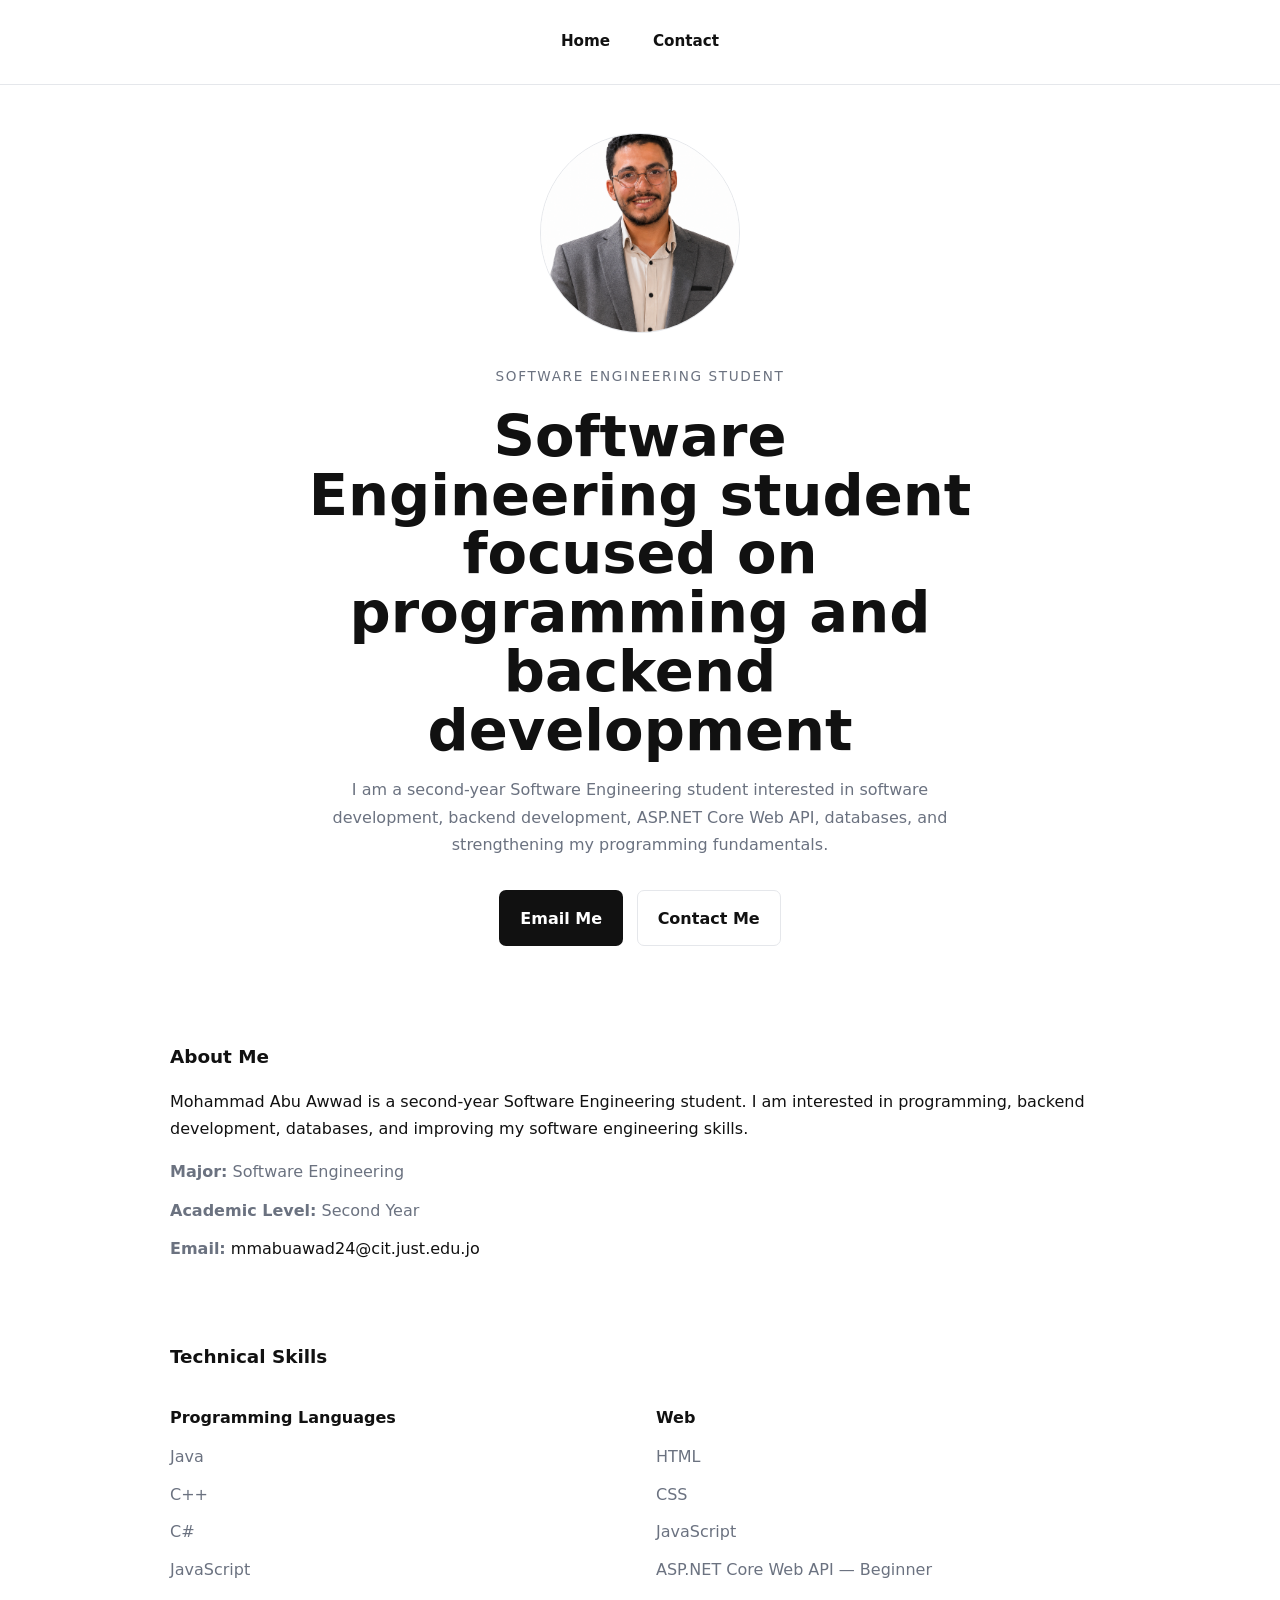
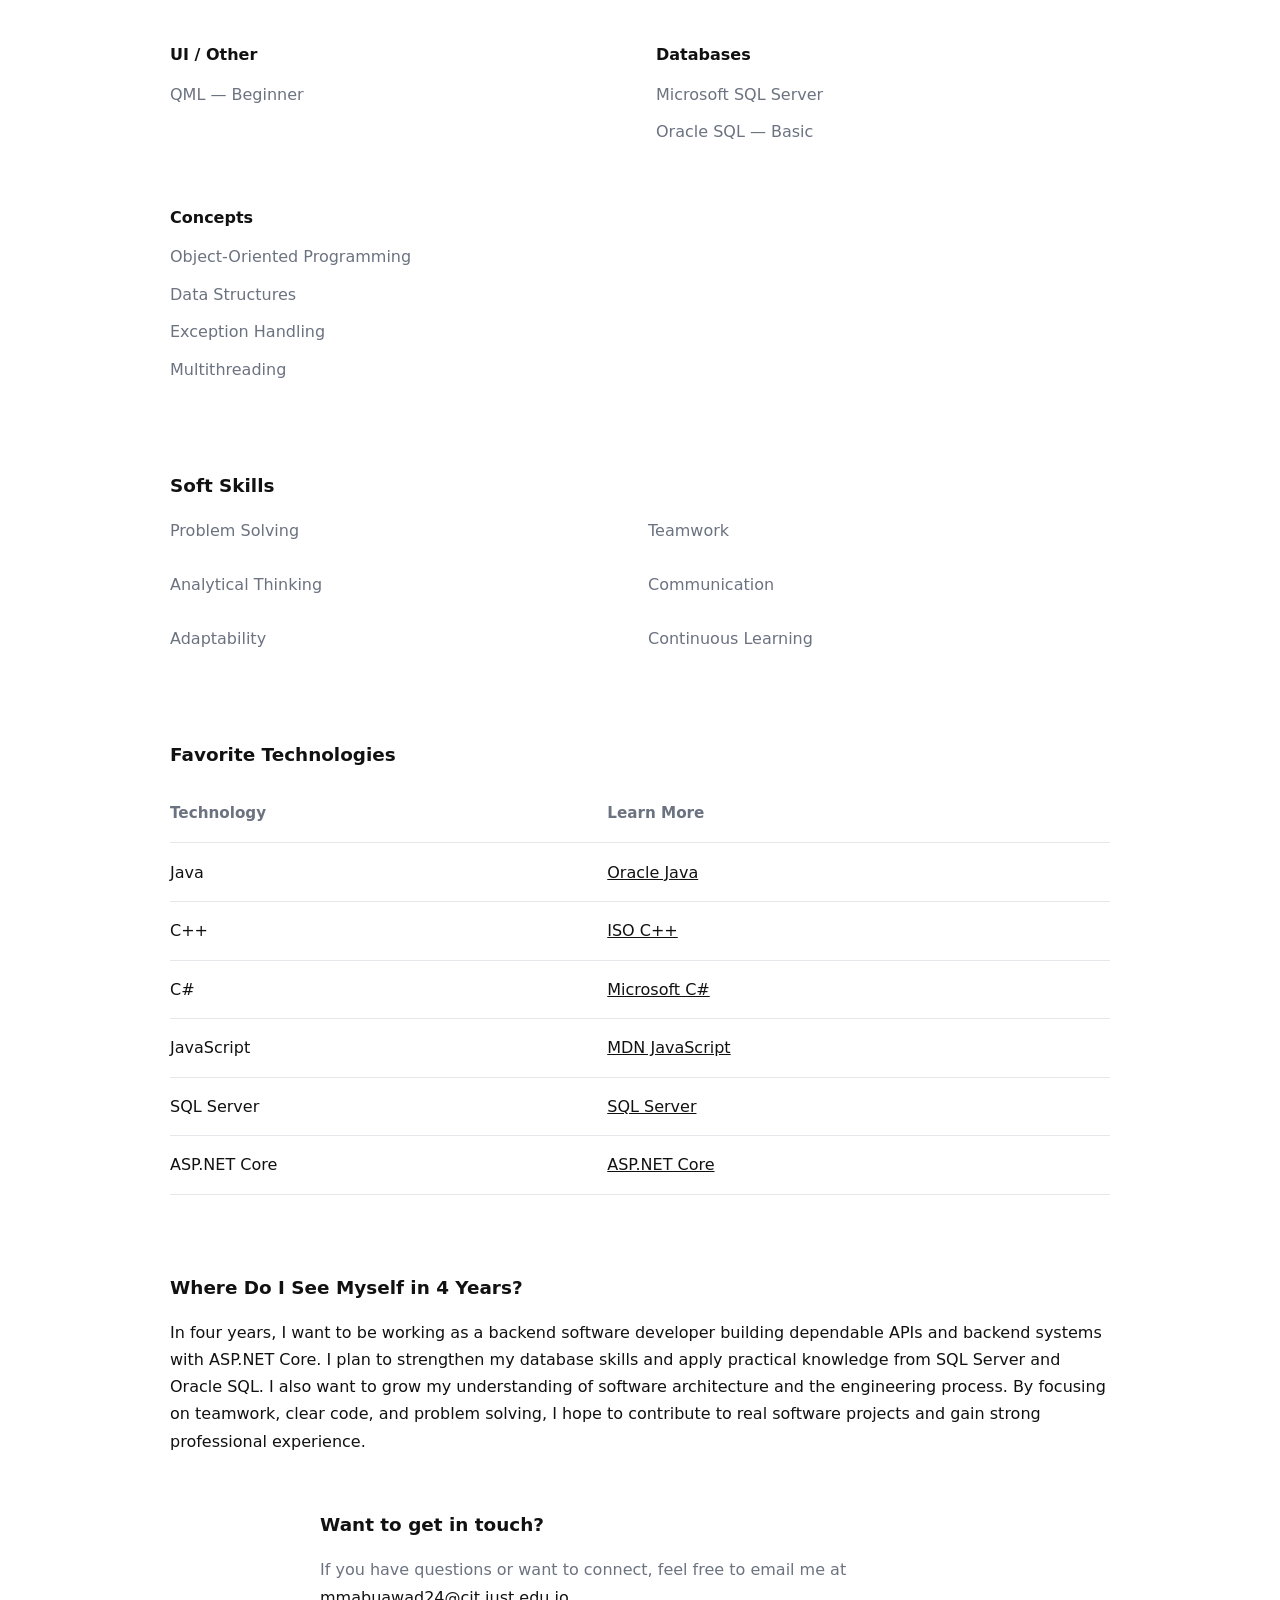
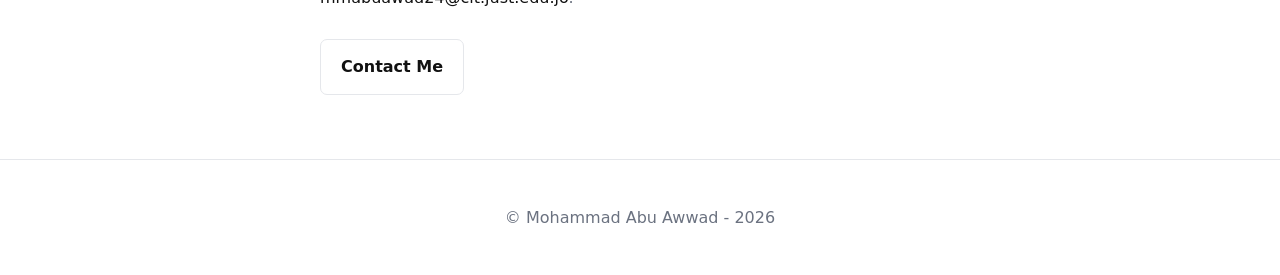
<file: index.html>
﻿<!DOCTYPE html>
<html lang="en">
<head>
  <meta charset="UTF-8" />
  <meta name="viewport" content="width=device-width, initial-scale=1.0" />
  <title>180394 - Mohammad Abu Awwad</title>
  <link rel="stylesheet" href="style.css" />
</head>
<body>
  <header class="site-header">
    <div class="container header-row">
      <nav class="site-nav">
        <a href="index.html">Home</a>
        <a href="contact.html">Contact</a>
      </nav>
    </div>
  </header>

  <main class="container">
    <section class="hero">
      <img class="hero-photo" src="images/My_Picture5.png" alt="Profile photo of Mohammad Abu Awwad" onerror="this.src='images/profile-placeholder.svg'; this.onerror=null;" />
      <p class="eyebrow">Software Engineering Student</p>
      <h1>Software Engineering student focused on programming and backend development</h1>
      <p class="hero-copy">I am a second-year Software Engineering student interested in software development, backend development, ASP.NET Core Web API, databases, and strengthening my programming fundamentals.</p>
      <div class="hero-actions">
        <a class="button" href="mailto:mmabuawad24@cit.just.edu.jo">Email Me</a>
        <a class="button button-secondary" href="contact.html">Contact Me</a>
      </div>
    </section>

    <section id="about" class="content-section">
      <h2>About Me</h2>
      <p>Mohammad Abu Awwad is a second-year Software Engineering student. I am interested in programming, backend development, databases, and improving my software engineering skills.</p>
      <ul class="about-items">
        <li><strong>Major:</strong> Software Engineering</li>
        <li><strong>Academic Level:</strong> Second Year <!-- Update this text if instructor requires "Fourth Year" --></li>
        <li><strong>Email:</strong> <a href="mailto:mmabuawad24@cit.just.edu.jo">mmabuawad24@cit.just.edu.jo</a></li>
      </ul>
    </section>

    <section id="skills" class="content-section">
      <h2>Technical Skills</h2>
      <div class="skills-grid">
        <div>
          <h3>Programming Languages</h3>
          <ul>
            <li>Java</li>
            <li>C++</li>
            <li>C#</li>
            <li>JavaScript</li>
          </ul>
        </div>
        <div>
          <h3>Web</h3>
          <ul>
            <li>HTML</li>
            <li>CSS</li>
            <li>JavaScript</li>
            <li>ASP.NET Core Web API — Beginner</li>
          </ul>
        </div>
        <div>
          <h3>UI / Other</h3>
          <ul>
            <li>QML — Beginner</li>
          </ul>
        </div>
        <div>
          <h3>Databases</h3>
          <ul>
            <li>Microsoft SQL Server</li>
            <li>Oracle SQL — Basic</li>
          </ul>
        </div>
        <div>
          <h3>Concepts</h3>
          <ul>
            <li>Object-Oriented Programming</li>
            <li>Data Structures</li>
            <li>Exception Handling</li>
            <li>Multithreading</li>
          </ul>
        </div>
      </div>
    </section>

    <section class="content-section">
      <h2>Soft Skills</h2>
      <ul class="soft-list">
        <li>Problem Solving</li>
        <li>Teamwork</li>
        <li>Analytical Thinking</li>
        <li>Communication</li>
        <li>Adaptability</li>
        <li>Continuous Learning</li>
      </ul>
    </section>

    <section class="content-section">
      <h2>Favorite Technologies</h2>
      <table class="tech-table">
        <thead>
          <tr>
            <th>Technology</th>
            <th>Learn More</th>
          </tr>
        </thead>
        <tbody>
          <tr>
            <td>Java</td>
            <td><a href="https://www.oracle.com/java/" target="_blank" rel="noopener">Oracle Java</a></td>
          </tr>
          <tr>
            <td>C++</td>
            <td><a href="https://isocpp.org/" target="_blank" rel="noopener">ISO C++</a></td>
          </tr>
          <tr>
            <td>C#</td>
            <td><a href="https://learn.microsoft.com/dotnet/csharp/" target="_blank" rel="noopener">Microsoft C#</a></td>
          </tr>
          <tr>
            <td>JavaScript</td>
            <td><a href="https://developer.mozilla.org/en-US/docs/Web/JavaScript" target="_blank" rel="noopener">MDN JavaScript</a></td>
          </tr>
          <tr>
            <td>SQL Server</td>
            <td><a href="https://learn.microsoft.com/en-us/sql/sql-server/" target="_blank" rel="noopener">SQL Server</a></td>
          </tr>
          <tr>
            <td>ASP.NET Core</td>
            <td><a href="https://learn.microsoft.com/en-us/aspnet/core/" target="_blank" rel="noopener">ASP.NET Core</a></td>
          </tr>
        </tbody>
      </table>
    </section>

    <section class="content-section">
      <h2>Where Do I See Myself in 4 Years?</h2>
      <p>In four years, I want to be working as a backend software developer building dependable APIs and backend systems with ASP.NET Core. I plan to strengthen my database skills and apply practical knowledge from SQL Server and Oracle SQL. I also want to grow my understanding of software architecture and the engineering process. By focusing on teamwork, clear code, and problem solving, I hope to contribute to real software projects and gain strong professional experience.</p>
    </section>

    <section class="content-section contact-cta">
      <h2>Want to get in touch?</h2>
      <p>If you have questions or want to connect, feel free to email me at <a href="mailto:mmabuawad24@cit.just.edu.jo">mmabuawad24@cit.just.edu.jo</a>.</p>
      <a class="button button-secondary" href="contact.html">Contact Me</a>
    </section>
  </main>

  <footer class="site-footer">
    <div class="container footer-row">
      <p>© Mohammad Abu Awwad - 2026</p>
    </div>
  </footer>
</body>
</html>
</file>
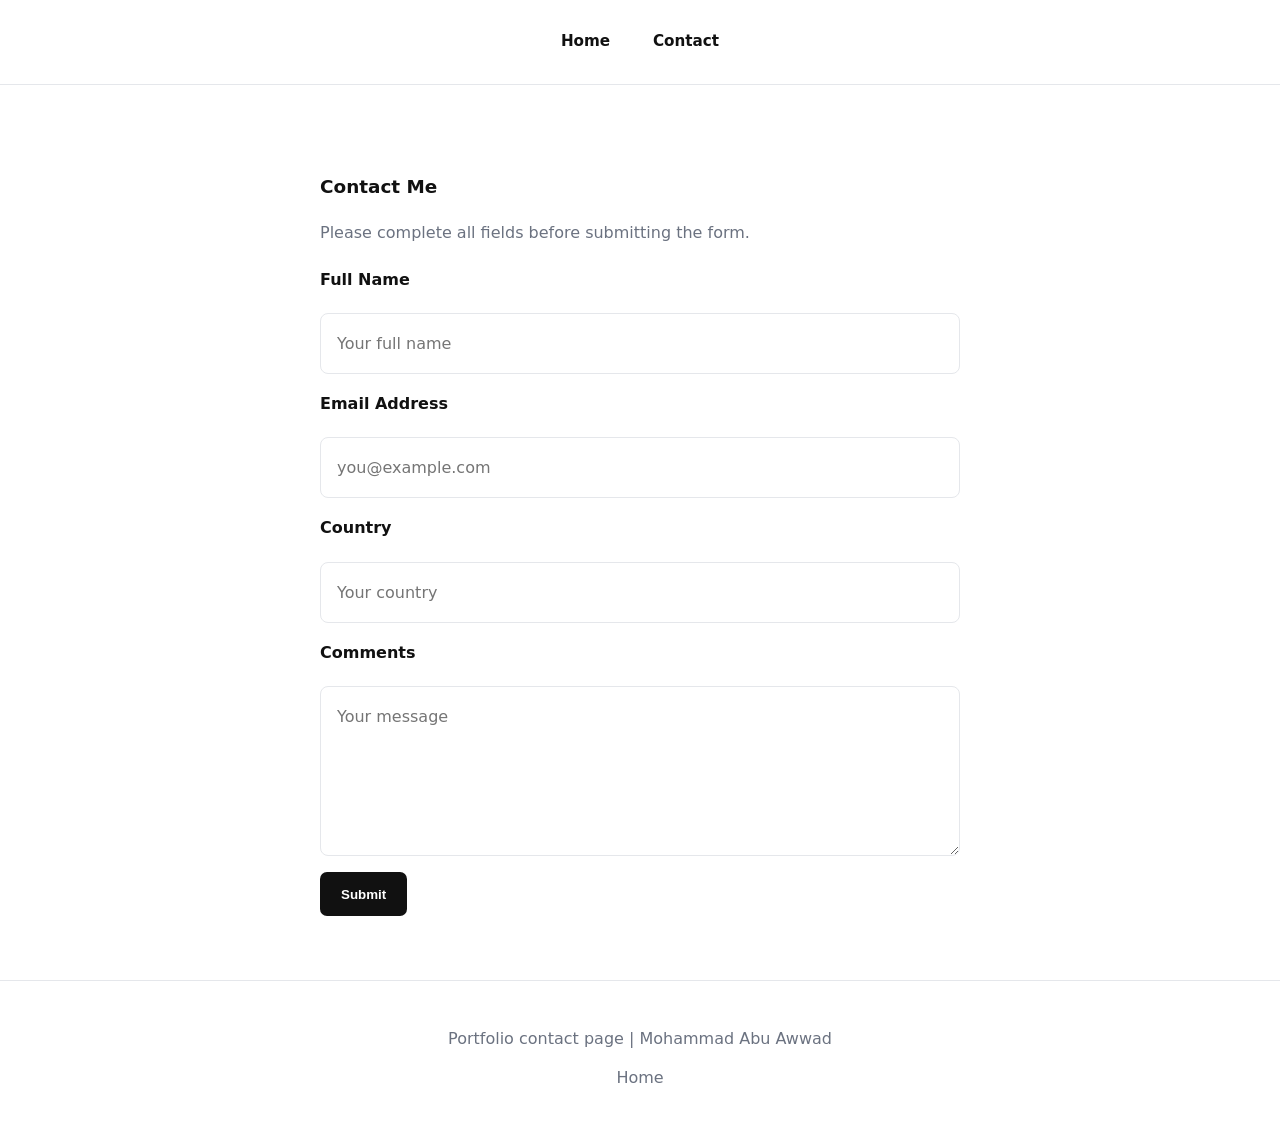
<file: contact.html>
﻿<!DOCTYPE html>
<html lang="en">
<head>
  <meta charset="UTF-8" />
  <meta name="viewport" content="width=device-width, initial-scale=1.0" />
  <title>Contact - 180394 - Mohammad Abu Awwad</title>
  <link rel="stylesheet" href="style.css" />
</head>
<body>
  <header class="site-header">
    <div class="container header-row">
      <nav class="site-nav">
        <a href="index.html">Home</a>
        <a href="contact.html">Contact</a>
      </nav>
    </div>
  </header>

  <main class="container">
    <section class="content-section contact-section">
      <h1>Contact Me</h1>
      <p class="section-note">Please complete all fields before submitting the form.</p>
      <form id="contactForm" onsubmit="return validateForm()" class="contact-form">
        <label for="fullName">Full Name</label>
        <input type="text" id="fullName" name="fullName" placeholder="Your full name" />

        <label for="emailAddress">Email Address</label>
        <input type="email" id="emailAddress" name="emailAddress" placeholder="you@example.com" />

        <label for="country">Country</label>
        <input type="text" id="country" name="country" placeholder="Your country" />

        <label for="comments">Comments</label>
        <textarea id="comments" name="comments" rows="5" placeholder="Your message"></textarea>

        <button type="submit" class="button">Submit</button>
      </form>
    </section>
  </main>

  <footer class="site-footer">
    <div class="container footer-row">
      <p>Portfolio contact page | Mohammad Abu Awwad</p>
      <a href="index.html">Home</a>
    </div>
  </footer>

  <script src="script.js"></script>
</body>
</html>
</file>
<file: style.css>
﻿:root {
  color-scheme: light;
  --bg: #ffffff;
  --surface: #ffffff;
  --text: #111111;
  --muted: #6b7280;
  --border: #e5e7eb;
  --button: #111111;
}

* {
  box-sizing: border-box;
}

body {
  margin: 0;
  font-family: Inter, ui-sans-serif, system-ui, -apple-system, BlinkMacSystemFont, "Segoe UI", sans-serif;
  background: var(--bg);
  color: var(--text);
  line-height: 1.7;
}

a {
  color: var(--text);
  text-decoration: none;
}

a:hover {
  text-decoration: underline;
}

img {
  max-width: 100%;
  display: block;
}

.container {
  width: min(940px, calc(100% - 2rem));
  margin: 0 auto;
}

.site-header {
  border-bottom: 1px solid var(--border);
}

.header-row,
.footer-row {
  display: flex;
  flex-direction: column;
  align-items: center;
  justify-content: center;
  gap: 0.75rem;
  padding: 1.25rem 0;
  text-align: center;
}

.site-nav {
  display: flex;
  flex-wrap: wrap;
  gap: 0.75rem;
  justify-content: center;
}

.site-nav a {
  color: var(--text);
  padding: 0.5rem 0.9rem;
  border-radius: 6px;
  border: 1px solid transparent;
  font-size: 0.95rem;
  font-weight: 600;
}

.site-nav a:hover,
.footer-row a:hover {
  background: rgba(17, 17, 17, 0.06);
  border-color: rgba(17, 17, 17, 0.08);
}

main {
  padding: 3rem 0 4rem;
}

.hero {
  text-align: center;
  max-width: 720px;
  margin: 0 auto 3.5rem;
}

.hero-photo {
  width: 200px;
  height: 200px;
  object-fit: cover;
  border: 1px solid var(--border);
  border-radius: 50%;
  margin: 0 auto 2rem;
  background: #f8fafc;
}

.eyebrow {
  margin: 0;
  color: var(--muted);
  text-transform: uppercase;
  letter-spacing: 0.12em;
  font-size: 0.85rem;
}

.hero h1 {
  margin: 1.25rem auto 1rem;
  font-size: clamp(2.6rem, 5vw, 3.6rem);
  line-height: 1.02;
  max-width: 680px;
  font-weight: 700;
}

.hero-copy {
  margin: 0 auto 2rem;
  max-width: 620px;
  color: var(--muted);
  font-size: 1rem;
}

.hero-actions {
  display: inline-flex;
  flex-wrap: wrap;
  gap: 0.85rem;
  justify-content: center;
}

.button {
  display: inline-flex;
  align-items: center;
  justify-content: center;
  padding: 0.85rem 1.25rem;
  border-radius: 7px;
  border: 1px solid transparent;
  background: var(--button);
  color: #ffffff;
  cursor: pointer;
  text-decoration: none;
  font-weight: 600;
  transition: background 0.2s ease, border-color 0.2s ease;
}

.button:hover {
  background: #0f172a;
}

.button.button-secondary {
  background: transparent;
  color: var(--text);
  border-color: var(--border);
}

.button.button-secondary:hover {
  background: rgba(17, 17, 17, 0.05);
}

.content-section {
  padding-top: 2.4rem;
  margin-top: 2.4rem;
}

.content-section h2,
.content-section h1 {
  margin: 0 0 1rem;
  font-size: 1.15rem;
  font-weight: 700;
}

.about-items {
  list-style: none;
  padding: 0;
  margin: 1rem 0 0;
  display: grid;
  gap: 0.6rem;
  color: var(--muted);
}

.about-items li {
  line-height: 1.8;
}

.about-items a {
  color: var(--text);
}

.skills-grid {
  display: grid;
  grid-template-columns: repeat(2, minmax(0, 1fr));
  gap: 2.25rem;
}

.skills-grid h3 {
  margin-bottom: 0.65rem;
  font-size: 1rem;
  font-weight: 600;
}

.about-meta a {
  color: var(--text);
}

.skills-grid {
  display: grid;
  grid-template-columns: repeat(2, minmax(0, 1fr));
  gap: 2rem;
}

.skills-grid h3 {
  margin-bottom: 0.75rem;
  font-size: 1rem;
  font-weight: 600;
}

.skills-grid ul,
.soft-list {
  list-style: none;
  padding: 0;
  margin: 0;
}

.skills-grid li,
.soft-list li {
  margin-bottom: 0.65rem;
  color: var(--muted);
}

.soft-list {
  display: grid;
  grid-template-columns: repeat(2, minmax(0, 1fr));
  gap: 1rem;
}

.tech-table {
  width: 100%;
  border-collapse: collapse;
  margin-top: 1rem;
}

.tech-table th,
.tech-table td {
  padding: 0.95rem 0;
  border-bottom: 1px solid var(--border);
}

.tech-table th {
  text-align: left;
  color: var(--muted);
  font-weight: 700;
  font-size: 0.95rem;
}

.tech-table td {
  color: var(--text);
}

.tech-table a {
  color: var(--text);
  text-decoration: underline;
}

.contact-section,
.contact-cta {
  max-width: 640px;
  margin: 0 auto;
}

.contact-cta p {
  margin: 0 0 1.25rem;
  color: var(--muted);
}

.contact-cta .button {
  margin-top: 0.5rem;
}

.section-note {
  margin: 0 0 1.25rem;
  color: var(--muted);
}

.contact-form {
  display: grid;
  gap: 1rem;
}

label {
  font-weight: 600;
  display: block;
  margin-bottom: 0.25rem;
}

input,
textarea {
  width: 100%;
  padding: 1rem 1rem;
  border: 1px solid var(--border);
  border-radius: 8px;
  background: #ffffff;
  color: var(--text);
  font: inherit;
}

input:focus,
textarea:focus,
button:focus {
  outline: 2px solid rgba(17, 17, 17, 0.18);
  outline-offset: 2px;
}

button[type="submit"] {
  width: fit-content;
}

.site-footer {
  padding: 1.5rem 0;
  border-top: 1px solid var(--border);
}

.footer-row p,
.footer-row a {
  margin: 0;
  color: var(--muted);
}

@media (max-width: 960px) {
  .about-grid,
  .skills-grid,
  .soft-list {
    grid-template-columns: 1fr;
  }
}

@media (max-width: 640px) {
  .hero-photo {
    width: 110px;
    height: 110px;
  }

  .hero h1 {
    font-size: 2.1rem;
  }

  .site-nav {
    gap: 0.5rem;
  }
}
</file>
